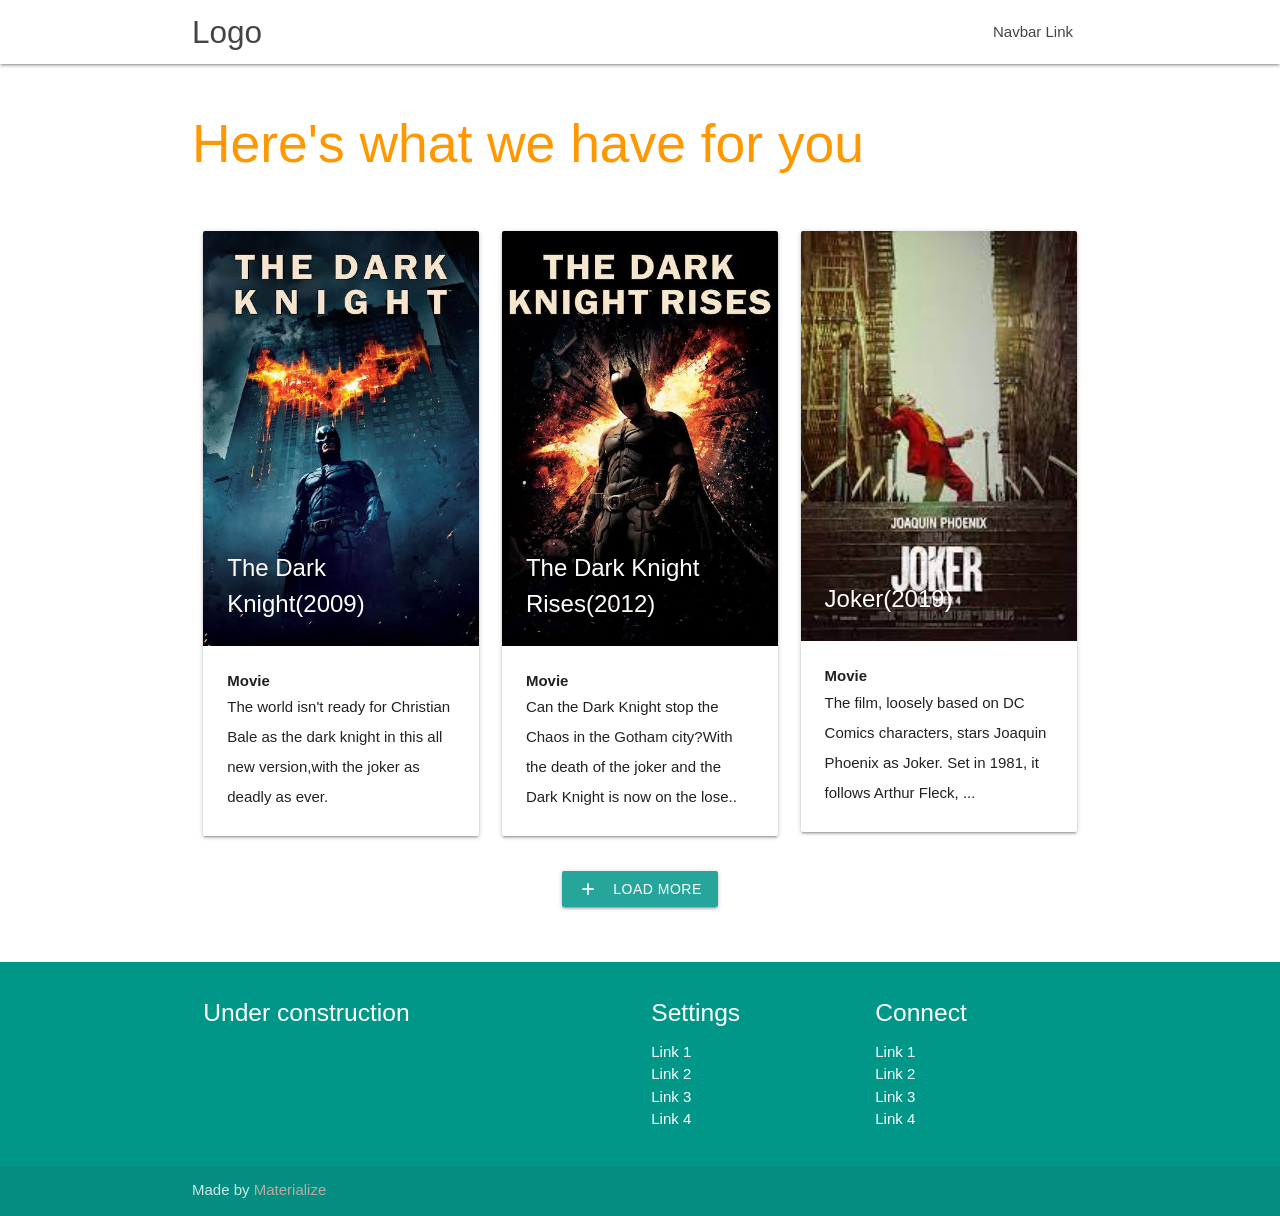
<file: search_results.html>
<!DOCTYPE html>
<html lang="en">
<head>
  <meta http-equiv="Content-Type" content="text/html; charset=UTF-8"/>
  <meta name="viewport" content="width=device-width, initial-scale=1"/>
  <title>Parallax Template - Materialize</title>

  <!-- CSS  -->
  <link href="https://fonts.googleapis.com/icon?family=Material+Icons" rel="stylesheet">
  <link href="css/materialize.css" type="text/css" rel="stylesheet" media="screen,projection"/>
  <link href="css/style.css" type="text/css" rel="stylesheet" media="screen,projection"/>
</head>
<body>
  <nav class="white" role="navigation">
    <div class="nav-wrapper container">
      <a id="logo-container" href="#" class="brand-logo">Logo</a>
      <ul class="right hide-on-med-and-down">
        <li><a href="#">Navbar Link</a></li>
      </ul>

      <ul id="nav-mobile" class="sidenav">
        <li><a href="#">Navbar Link</a></li>
      </ul>
      <a href="#" data-target="nav-mobile" class="sidenav-trigger"><i class="material-icons">menu</i></a>
    </div>
  </nav>
  <div id="index-banner">
    <div class="section no-pad-bot">
      <div class="container">
        <h2 class="header orange-text">Here's what we have for you</h2>
        <h2></h2>

      </div>
    </div>
  </div>

  <div class="container">
    <div class="section">

      <!--   Icon Section   -->


      <div class="row">
      <div class="row">


      <div class="col s12 m4">
      <div class="card">
        <div class="card-image">
          <img src="movie.jpg">
          <span class="card-title">The Dark Knight(2009)</span>
        </div>
        <div class="card-content">
          <span><b>Movie</b></span>
          <p>The world isn't ready for Christian Bale as the dark knight in this all new version,with the joker as deadly as ever.</p>
        </div>
        </div>
      </div>
      <div class="col s12 m4">
      <div class="card">
        <div class="card-image">
          <img src="movie2.jpg">
          <span class="card-title">The Dark Knight Rises(2012)</span>
        </div>
        <div class="card-content">
          <span><b>Movie</b></span>
          <p>Can the Dark Knight stop the Chaos in the Gotham city?With the death of the joker and the Dark Knight is now on the lose..</p>
        </div>
        </div>
      </div>
      <div class="col s12 m4">
      <div class="card">
        <div class="card-image">
          <img src="movie3.jpg">
          <span class="card-title">Joker(2019)</span>
        </div>
        <div class="card-content">
          <span><b>Movie</b></span>
          <p>The film, loosely based on DC Comics characters, stars Joaquin Phoenix as Joker. Set in 1981, it follows Arthur Fleck, ...</p>
        </div>
        </div>
      </div>
      </div>
       <div class="row">
      <div class="col s12 m12 center-align">
     <a class="waves-effect waves-light btn"><i class="material-icons left">add</i>Load more</a>
     
    </div>
  </div>
     </div>
      </div>
    </div>
  </div>


  <footer class="page-footer teal">
    <div class="container">
      <div class="row">
        <div class="col l6 s12">
          <h5 class="white-text">Under construction</h5>
          <p class="grey-text text-lighten-4"></p>


        </div>
        <div class="col l3 s12">
          <h5 class="white-text">Settings</h5>
          <ul>
            <li><a class="white-text" href="#!">Link 1</a></li>
            <li><a class="white-text" href="#!">Link 2</a></li>
            <li><a class="white-text" href="#!">Link 3</a></li>
            <li><a class="white-text" href="#!">Link 4</a></li>
          </ul>
        </div>
        <div class="col l3 s12">
          <h5 class="white-text">Connect</h5>
          <ul>
            <li><a class="white-text" href="#!">Link 1</a></li>
            <li><a class="white-text" href="#!">Link 2</a></li>
            <li><a class="white-text" href="#!">Link 3</a></li>
            <li><a class="white-text" href="#!">Link 4</a></li>
          </ul>
        </div>
      </div>
    </div>
    <div class="footer-copyright">
      <div class="container">
      Made by <a class="brown-text text-lighten-3" href="http://materializecss.com">Materialize</a>
      </div>
    </div>
  </footer>


  <!--  Scripts-->
  <script src="https://code.jquery.com/jquery-2.1.1.min.js"></script>
  <script src="js/materialize.js"></script>
  <script src="js/init.js"></script>

  </body>
</html>
</file>
<file: css/style.css>
/* Custom Stylesheet */
/**
 * Use this file to override Materialize files so you can update
 * the core Materialize files in the future
 *
 * Made By MaterializeCSS.com
 */

nav ul a,
nav .brand-logo {
  color: #444;
}

p {
  line-height: 2rem;
}

.sidenav-trigger {
  color: #26a69a;
}

.parallax-container {
  min-height: 720px;
  line-height: 0;
  height: auto;
  color: rgba(255,255,255,.9);
}
  .parallax-container .section {
    width: 100%;
  }

@media only screen and (max-width : 992px) {
  .parallax-container .section {
    position: absolute;
    top: 40%;
  }
  #index-banner .section {
    top: 10%;
  }
}

@media only screen and (max-width : 600px) {
  #index-banner .section {
    top: 0;
  }
}

.icon-block {
  padding: 0 15px;
}
.icon-block .material-icons {
  font-size: inherit;
}

footer.page-footer {
  margin: 0;
}
</file>
